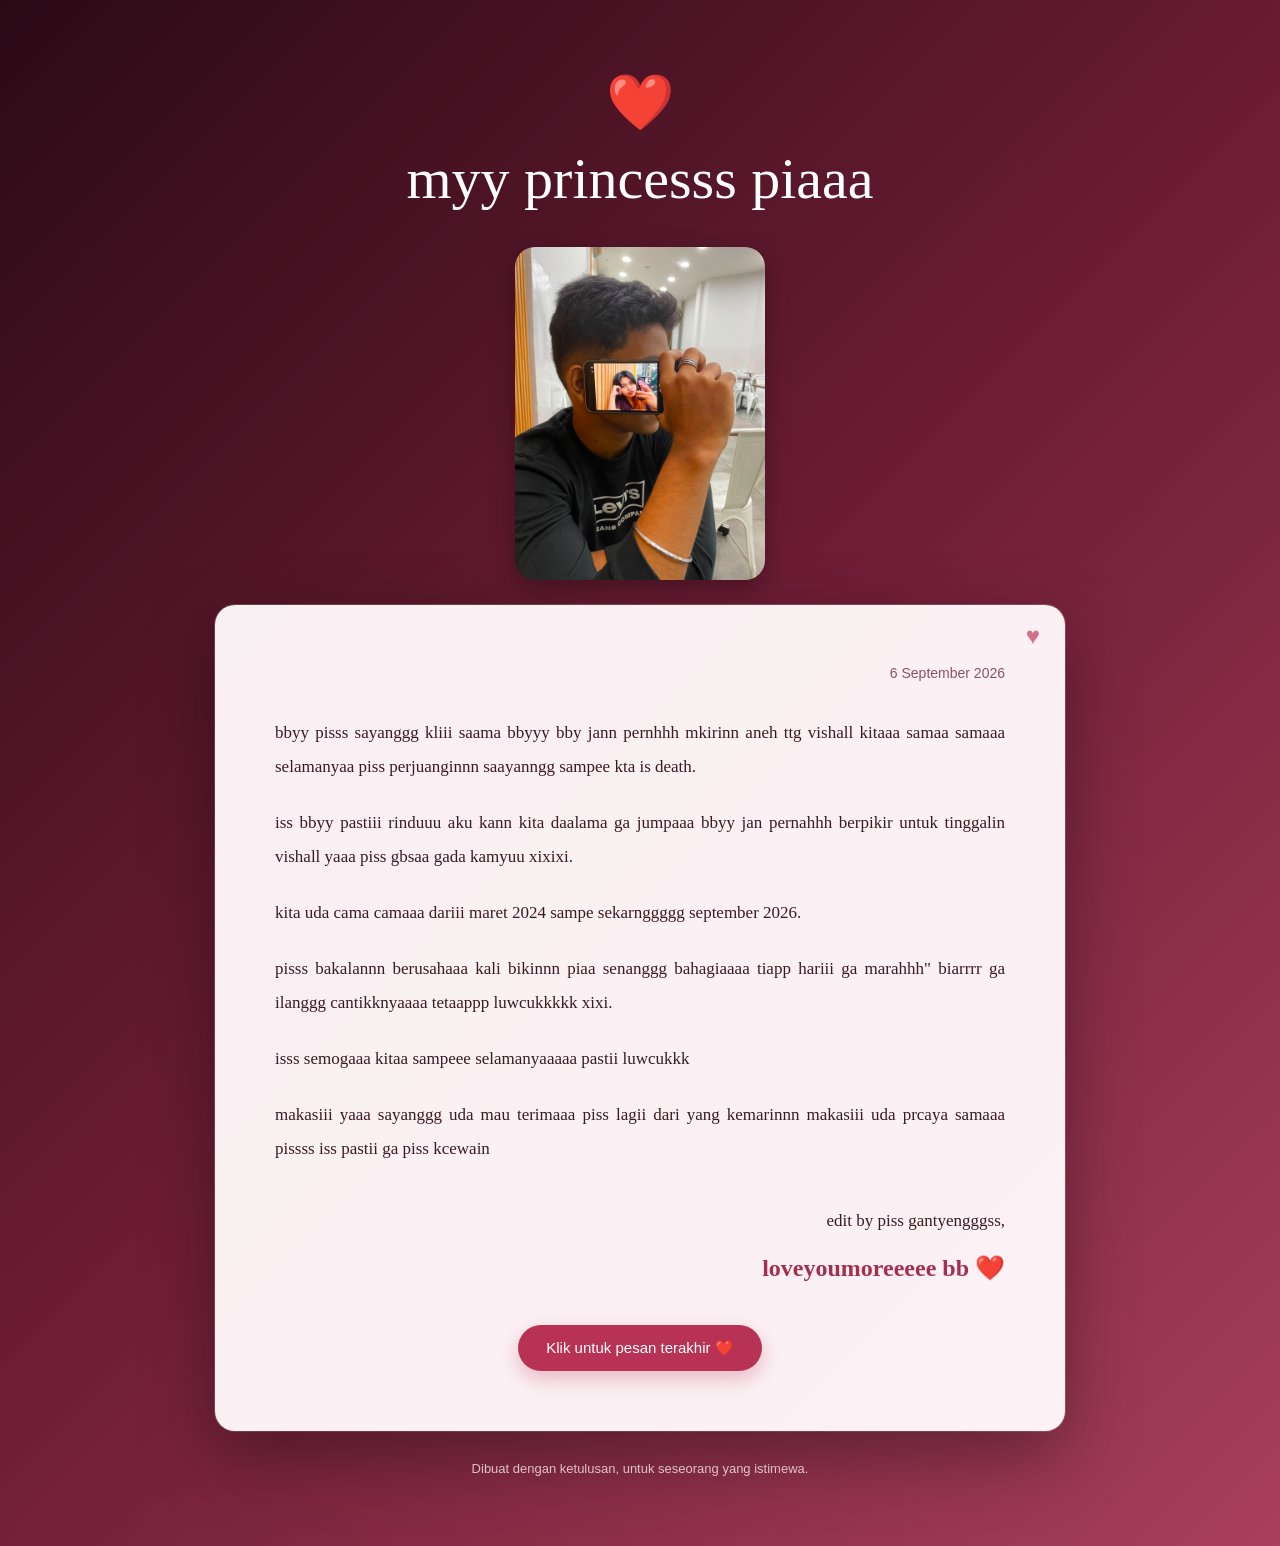
<file: index lama.html>
<!DOCTYPE html>
<html lang="id">
<head>
    <meta charset="UTF-8">
    <meta name="viewport" content="width=device-width, initial-scale=1.0">
    <title>forr myy princesss ❤️</title>

    <style>
        * {
            margin: 0;
            padding: 0;
            box-sizing: border-box;
        }

        body {
            min-height: 100vh;
            font-family: Georgia, "Times New Roman", serif;
            background: linear-gradient(135deg, #2b0a16, #6e1d35, #a83f5b);
            color: #fff;
            overflow-x: hidden;
        }
            .foto-kita {
            text-align: center;
            margin: 25px auto;
        }

        .foto-kita img {
            width: 250px;
            max-width: 70%;
            height: auto;
            border-radius: 20px;
            display: block;
            margin: 0 auto;
            box-shadow: 0 8px 25px rgba(0, 0, 0, 0.3);
        }
        /* Hiasan hati di latar belakang */
        .hearts {
            position: fixed;
            inset: 0;
            pointer-events: none;
            overflow: hidden;
            z-index: 0;
        }

        .heart {
            position: absolute;
            bottom: -50px;
            color: rgba(255, 255, 255, 0.18);
            font-size: 25px;
            animation: naik 8s linear infinite;
        }

        .heart:nth-child(1) {
            left: 10%;
            animation-delay: 0s;
        }

        .heart:nth-child(2) {
            left: 25%;
            animation-delay: 2s;
            font-size: 35px;
        }

        .heart:nth-child(3) {
            left: 45%;
            animation-delay: 4s;
        }

        .heart:nth-child(4) {
            left: 65%;
            animation-delay: 1s;
            font-size: 40px;
        }

        .heart:nth-child(5) {
            left: 85%;
            animation-delay: 3s;
        }

        @keyframes naik {
            0% {
                transform: translateY(0) rotate(0deg);
                opacity: 0;
            }

            20% {
                opacity: 1;
            }

            100% {
                transform: translateY(-110vh) rotate(360deg);
                opacity: 0;
            }
        }

        .container {
            position: relative;
            z-index: 1;
            width: 90%;
            max-width: 850px;
            margin: auto;
            padding: 70px 0;
        }

        .judul {
            text-align: center;
            margin-bottom: 35px;
            animation: muncul 1.5s ease;
        }

        .judul .hati {
            font-size: 55px;
            animation: berdenyut 1.5s infinite;
            display: inline-block;
        }

        .judul h1 {
            margin-top: 10px;
            font-size: clamp(32px, 6vw, 58px);
            font-weight: normal;
        }

        .judul p {
            margin-top: 12px;
            font-family: Arial, sans-serif;
            font-size: 15px;
            color: #ffdce5;
            letter-spacing: 1px;
        }

        @keyframes berdenyut {
            0%, 100% {
                transform: scale(1);
            }

            50% {
                transform: scale(1.2);
            }
        }

        .surat {
            background: rgba(255, 248, 250, 0.97);
            color: #3b1a23;
            border-radius: 20px;
            padding: clamp(30px, 6vw, 60px);
            box-shadow:
                0 25px 70px rgba(0, 0, 0, 0.35),
                0 0 0 1px rgba(255, 255, 255, 0.2);
            animation: muncul 1.8s ease;
            position: relative;
        }

        .surat::before {
            content: "♥";
            position: absolute;
            top: 18px;
            right: 25px;
            color: #c33c5c;
            font-size: 24px;
            opacity: 0.7;
        }

        .tanggal {
            text-align: right;
            color: #8a5363;
            font-size: 14px;
            margin-bottom: 35px;
            font-family: Arial, sans-serif;
        }

        .pembuka {
            font-size: 22px;
            margin-bottom: 25px;
            color: #8f2847;
        }

        .isi {
            font-size: 17px;
            line-height: 2;
            text-align: justify;
        }

        .isi p {
            margin-bottom: 22px;
        }

        .penutup {
            margin-top: 40px;
            text-align: right;
            font-size: 17px;
            line-height: 1.8;
        }

        .nama {
            margin-top: 10px;
            font-size: 24px;
            color: #a52f50;
            font-weight: bold;
        }

        .tombol-area {
            text-align: center;
            margin-top: 35px;
        }

        button {
            border: none;
            padding: 14px 28px;
            border-radius: 30px;
            background: #b83255;
            color: white;
            font-size: 15px;
            cursor: pointer;
            transition: 0.3s;
            box-shadow: 0 8px 20px rgba(184, 50, 85, 0.3);
        }

        button:hover {
            background: #8f2847;
            transform: translateY(-3px);
        }

        #pesan {
            display: none;
            margin-top: 25px;
            text-align: center;
            color: #a52f50;
            font-size: 19px;
            line-height: 1.7;
            animation: muncul 1s ease;
        }

        footer {
            text-align: center;
            margin-top: 30px;
            color: #ffdce5;
            font-family: Arial, sans-serif;
            font-size: 13px;
        }

        @keyframes muncul {
            from {
                opacity: 0;
                transform: translateY(25px);
            }

            to {
                opacity: 1;
                transform: translateY(0);
            }
        }

        @media (max-width: 600px) {
            .container {
                padding: 40px 0;
            }

            .surat {
                padding: 28px 22px;
            }

            .isi {
                font-size: 16px;
                line-height: 1.85;
            }

            .pembuka {
                font-size: 20px;
            }
        }
    </style>
</head>

<body>

    <div class="hearts">
        <div class="heart">♥</div>
        <div class="heart">♥</div>
        <div class="heart">♥</div>
        <div class="heart">♥</div>
        <div class="heart">♥</div>
    </div>

    <main class="container">

        <section class="judul">
         
            <div class="hati">❤️</div>
            <h1>myy princesss piaaa</h1>
        </section>
<div class="foto-kita">
    <img src="foto-kita-.jpeg" alt="Foto bersama">
</div>
        <article class="surat">

            <div class="tanggal">
                6 September 2026
            </div>

            

            <div class="isi">

                <p>
                    bbyy pisss sayanggg kliii saama bbyyy bby jann pernhhh mkirinn aneh ttg vishall
                    kitaaa samaa samaaa selamanyaa piss perjuanginnn saayanngg sampee kta is death.
                </p>

                <p>
                    iss bbyy pastiii rinduuu aku kann kita daalama ga jumpaaa 
                    bbyy jan pernahhh  berpikir untuk tinggalin vishall yaaa piss gbsaa gada kamyuu
                    xixixi.
                </p>

                <p>
                   kita uda cama camaaa dariii maret 2024 sampe sekarnggggg september 2026.
                </p>

                <p>
                    pisss bakalannn berusahaaa kali bikinnn piaa senanggg bahagiaaaa tiapp hariii
                    ga marahhh" biarrrr ga ilanggg cantikknyaaaa tetaappp luwcukkkkk xixi.
                </p>

                <p>
                    isss semogaaa kitaa sampeee selamanyaaaaa pastii luwcukkk
                </p>

                <p>
                    makasiii yaaa sayanggg uda mau terimaaa piss lagii dari yang kemarinnn 
                    makasiii uda prcaya samaaa pissss iss pastii ga piss kcewain 
                    
                </p>

            </div>

            <div class="penutup">
                edit by piss gantyengggss,<br>
                <div class="nama">loveyoumoreeeee bb ❤️</div>
            </div>

            <div class="tombol-area">
                <button onclick="tampilkanPesan()">
                    Klik untuk pesan terakhir ❤️
                </button>

                <div id="pesan">
                    "iloveyouuuuuumoreeeeeeeeee<br>
                    .bbyyyy myyy princesssss mwahhhh lopyuuu"
                    <br><br>
                    ❤️
                </div>
            </div>

        </article>

        <footer>
            Dibuat dengan ketulusan, untuk seseorang yang istimewa.
        </footer>

    </main>

    <script>
        function tampilkanPesan() {
            const pesan = document.getElementById("pesan");

            if (pesan.style.display === "block") {
                pesan.style.display = "none";
            } else {
                pesan.style.display = "block";
            }
        }
    </script>

</body>
</html>
</file>
